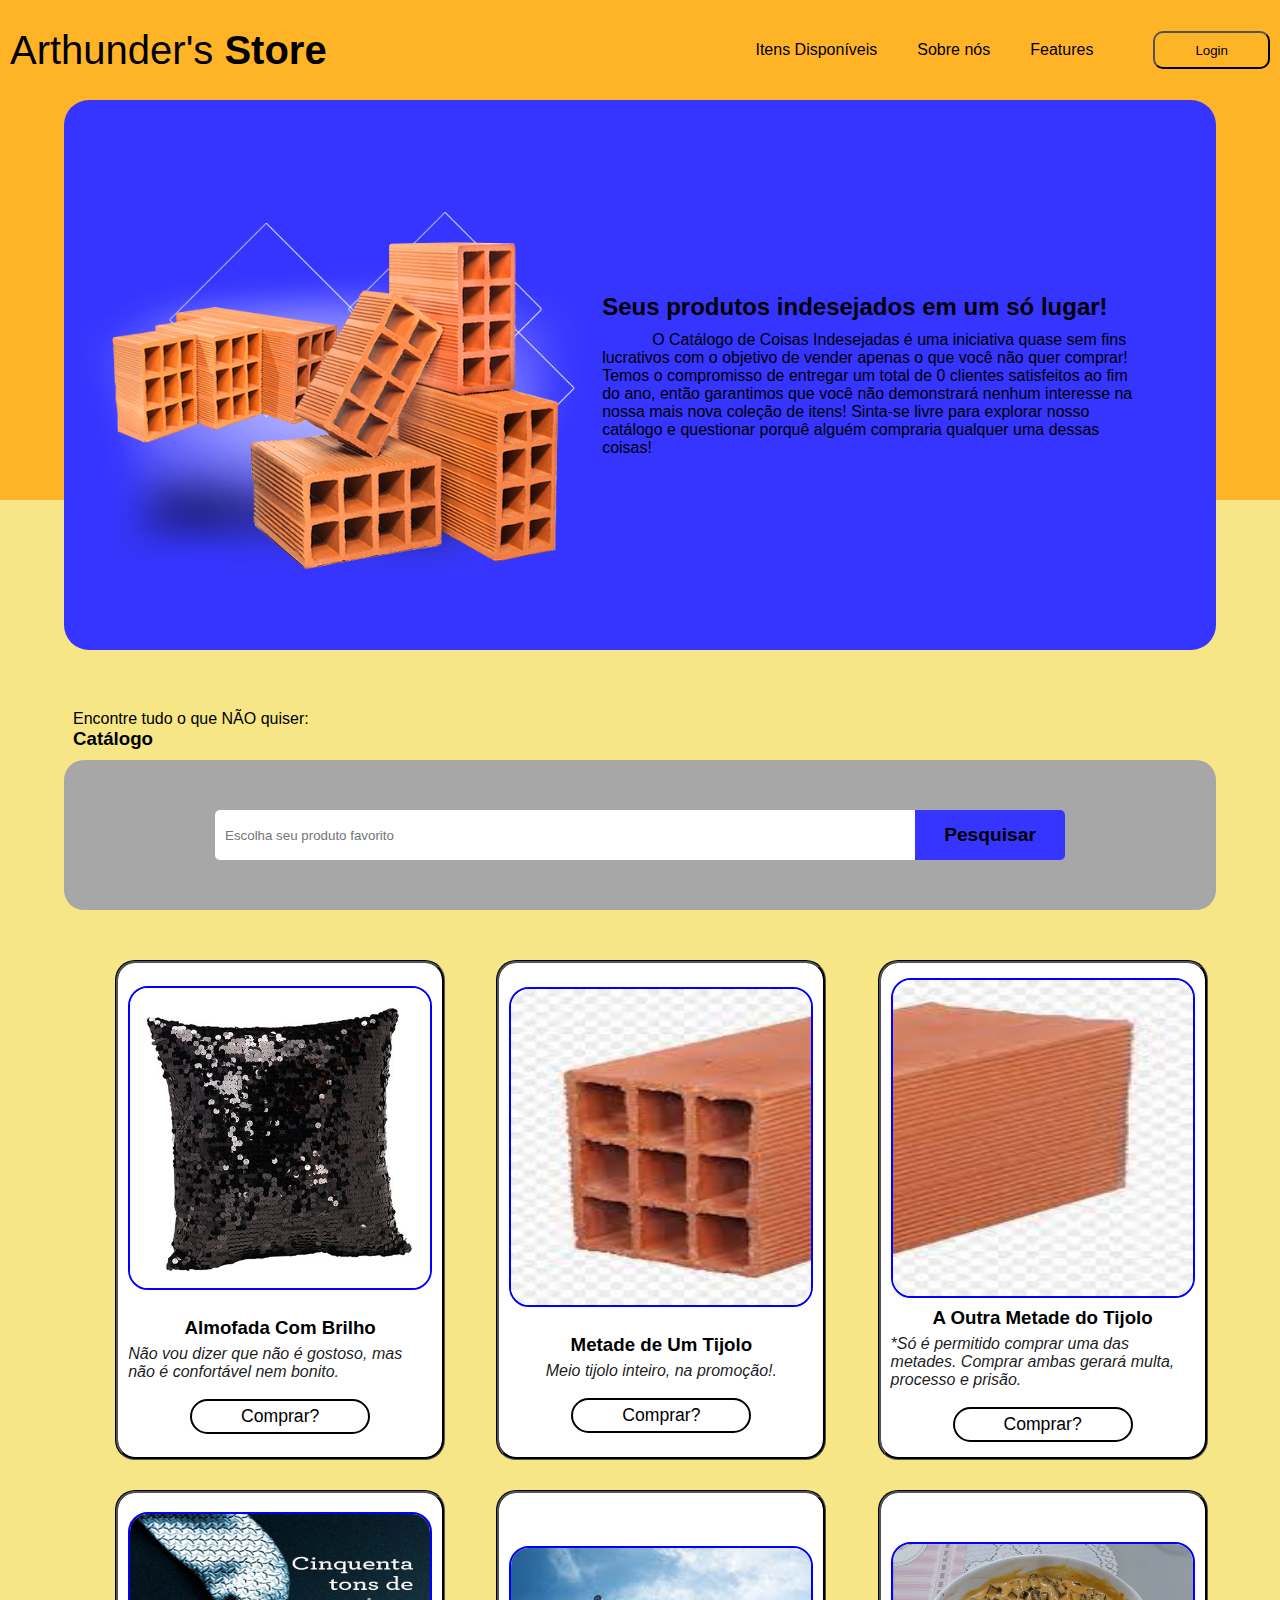
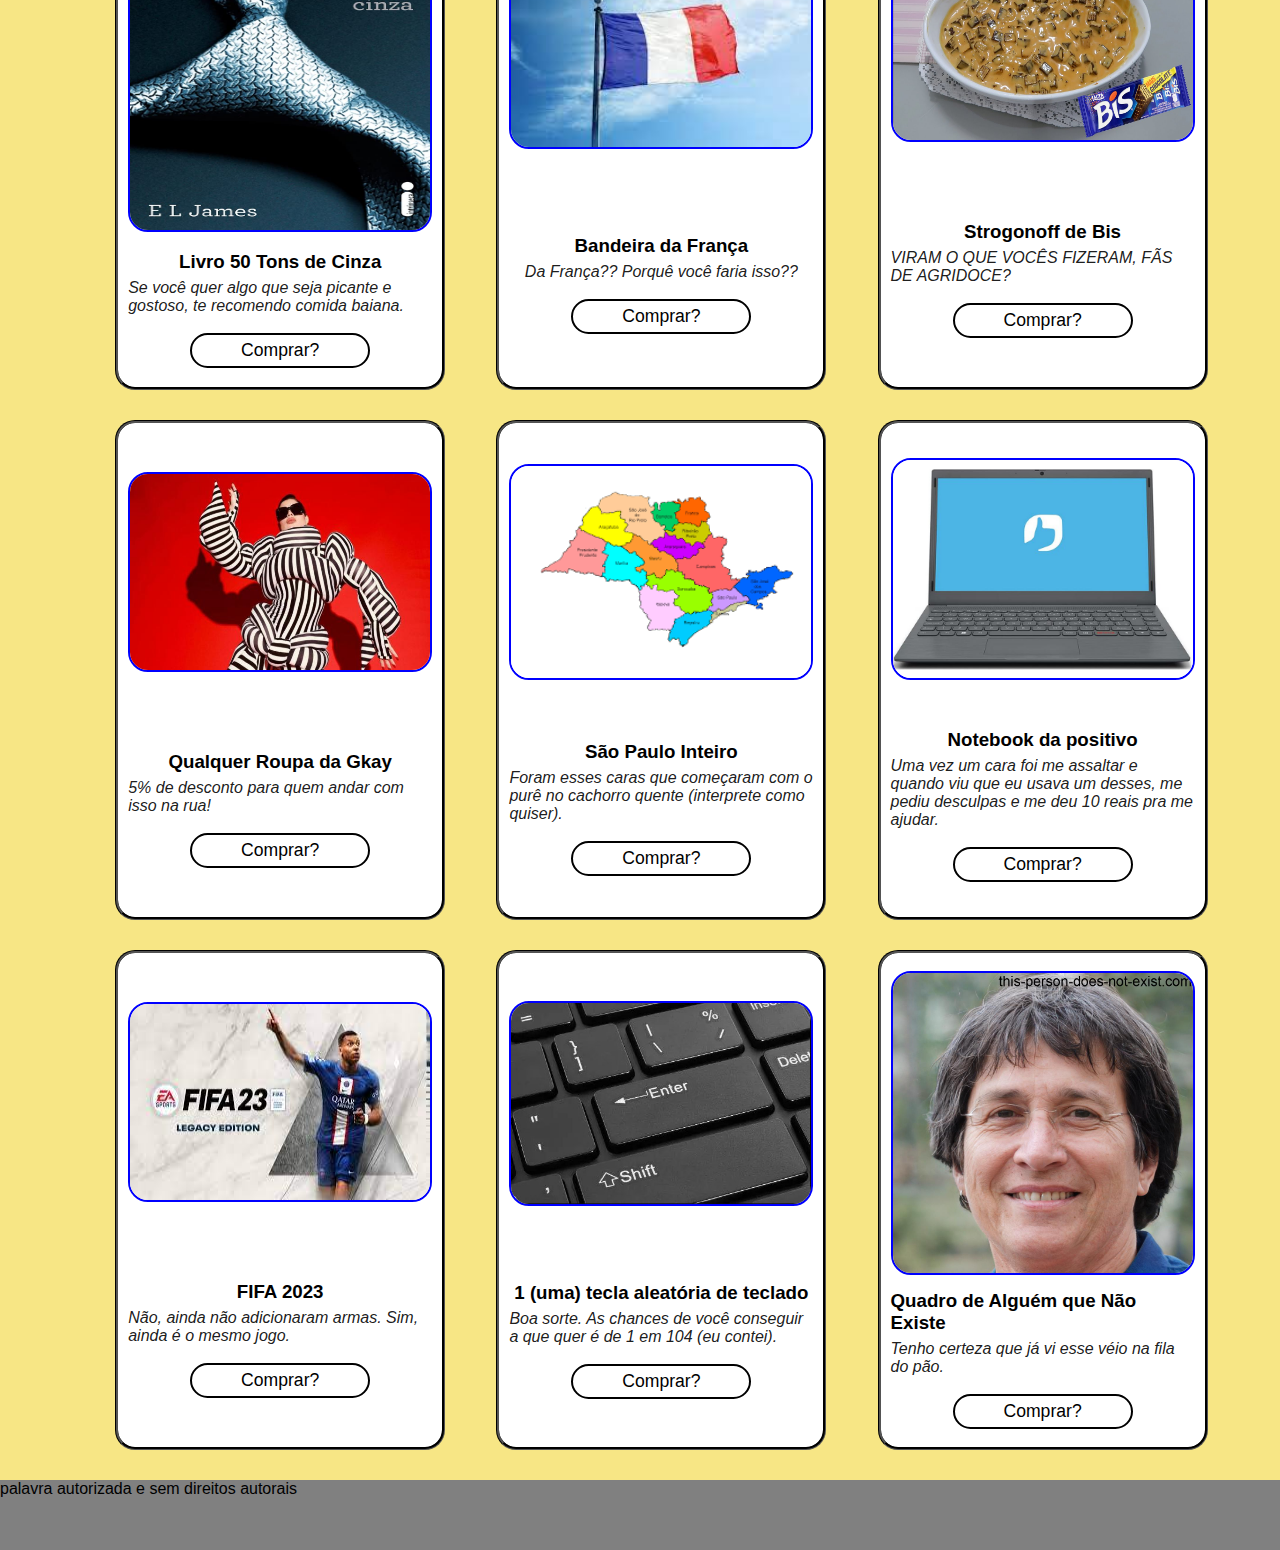
<file: index.html>
<!DOCTYPE html>
<html lang="pt">
<head>
    <link rel="stylesheet" href="index.css">
    <meta charset="UTF-8">
    <meta http-equiv="X-UA-Compatible" content="IE=edge">
    <meta name="viewport" content="width=device-width, initial-scale=1.0">
    <title>CCI </title>
    <link rel="shortcut icon" href="Imagens/pará.jpg" type="image/x-icon">
</head>
<body>
    <header>
        <div class="content">
            <nav>
                <p id="brand">Arthunder's <strong>Store</strong></p>
                <ul>
                    <li><a href="#Itens">Itens Disponíveis</a></li>
                    <li><a href="sobre.html">Sobre nós</a></li>
                    <li><a href="#Features">Features</a></li>
                    <button>Login</button>
                </ul>
            </nav>
        </div>
        <div class="header-block">
            <div class="text">
                <h2>Seus produtos indesejados em um só lugar!</h2>
                <p id="ptexto">O Catálogo de Coisas Indesejadas é uma iniciativa quase sem fins lucrativos com o objetivo de vender apenas o que você não quer comprar! Temos o compromisso de entregar um total de 0 clientes satisfeitos ao fim do ano, então garantimos que você não demonstrará nenhum interesse na nossa mais nova coleção de itens! Sinta-se livre para explorar nosso catálogo e questionar porquê alguém compraria qualquer uma dessas coisas!</p>
            </div>
            <img src="Imagens/tijolos.png" alt="Tijolos" id="tijolos">
        </div>
    </header>
    <section class="catalogo" id="catalogo">
        <div class="content">
             <div class="titulo">
                <p>Encontre tudo o que NÃO quiser:</p>
                <h3>Catálogo</h3>
             </div>
        </div>
        <div class="filtro">
            <input type="search" class="busca-input" placeholder="Escolha seu produto favorito">
            <button class="busca-botao"><strong>Pesquisar</strong></button>
        </div>
        <div class="areacards">
            <div class="itemcard">
                <img class="imagemcard"src="Imagens/almofada.jpg">
                <div class="conteudocard">
                    <h3>Almofada Com Brilho</h3>
                    <p>Não vou dizer que não é gostoso, mas não é confortável nem bonito.</p>
                    <a href="compra.html"><button type="button">Comprar?</button></a>
                </div>
            </div>
            <div class="itemcard">
                <img class="imagemcard"src="Imagens/tijolo1.jpg">
                <div class="conteudocard">
                    <h3>Metade de Um Tijolo</h3>
                    <p>Meio tijolo inteiro, na promoção!.</p>
                    <a href="compra.html"><button type="button">Comprar?</button></a>
                </div>
            </div>
            <div class="itemcard">
                <img class="imagemcard"src="Imagens/tijolo2.jpg">
                <div class="conteudocard">
                    <h3>A Outra Metade do Tijolo</h3>
                    <p>*Só é permitido comprar uma das metades. Comprar ambas gerará multa, processo e prisão. </p>
                    <a href="compra.html"><button type="button">Comprar?</button></a>
                </div>
            </div>
            <div class="itemcard">
                <img class="imagemcard"src="Imagens/cinza.jpg">
                <div class="conteudocard">
                    <h3>Livro 50 Tons de Cinza</h3>
                    <p>Se você quer algo que seja picante e gostoso, te recomendo comida baiana.</p>
                    <a href="compra.html"><button type="button">Comprar?</button></a>
                </div>
            </div>
            <div class="itemcard">
                <img class="imagemcard"src="Imagens/franca.jpg">
                <div class="conteudocard">
                    <h3>Bandeira da França</h3>
                    <p>Da França?? Porquê você faria isso??</p>
                    <a href="compra.html"><button type="button">Comprar?</button></a>
                </div>
            </div>
            <div class="itemcard">
                <img class="imagemcard"src="Imagens/bis.jpg">
                <div class="conteudocard">
                    <h3>Strogonoff de Bis</h3>
                    <p>VIRAM O QUE VOCÊS FIZERAM, FÃS DE AGRIDOCE?</p>
                    <a href="compra.html"><button type="button">Comprar?</button></a>
                </div>
            </div>
            <div class="itemcard">
                <img class="imagemcard"src="Imagens/gkay.jpg">
                <div class="conteudocard">
                    <h3>Qualquer Roupa da Gkay</h3>
                    <p>5% de desconto para quem andar com isso na rua!</p>
                    <a href="compra.html"><button type="button">Comprar?</button></a>
                </div>
            </div>
            <div class="itemcard">
                <img class="imagemcard"src="Imagens/saopaulo.png">
                <div class="conteudocard">
                    <h3>São Paulo Inteiro</h3>
                    <p>Foram esses caras que começaram com o purê no cachorro quente (interprete como quiser).</p>
                    <a href="compra.html"><button type="button">Comprar?</button></a>
                </div>
            </div>
            <div class="itemcard">
                <img class="imagemcard"src="Imagens/notebook.jpg">
                <div class="conteudocard">
                    <h3>Notebook da positivo</h3>
                    <p>Uma vez um cara foi me assaltar e quando viu que eu usava um desses, me pediu desculpas e me deu 10 reais pra me ajudar.</p>
                    <a href="compra.html"><button type="button">Comprar?</button></a>
                </div>
            </div>
            <div class="itemcard">
                <img class="imagemcard"src="Imagens/fifa.jpg">
                <div class="conteudocard">
                    <h3>FIFA 2023</h3>
                    <p>Não, ainda não adicionaram armas. Sim, ainda é o mesmo jogo.</p>
                    <a href="compra.html"><button type="button">Comprar?</button></a>
                </div>
            </div>
            <div class="itemcard">
                <img class="imagemcard"src="Imagens/tecla.jpg">
                <div class="conteudocard">
                    <h3>1 (uma) tecla aleatória de teclado</h3>
                    <p>Boa sorte. As chances de você conseguir a que quer é de 1 em 104 (eu contei).</p>
                    <a href="compra.html"><button type="button">Comprar?</button></a>
                </div>
            </div>
            <div class="itemcard">
                <img class="imagemcard"src="Imagens/pessoa.jpg">
                <div class="conteudocard">
                    <h3>Quadro de Alguém que Não Existe</h3>
                    <p>Tenho certeza que já vi esse véio na fila do pão.</p>
                    <a href="compra.html"><button type="button">Comprar?</button></a>
                </div>
            </div>
                </div>
            </div>
        </div>
    </section>
    <footer class="rodape">palavra autorizada e sem direitos autorais</footer>
</body>
</html>
</file>
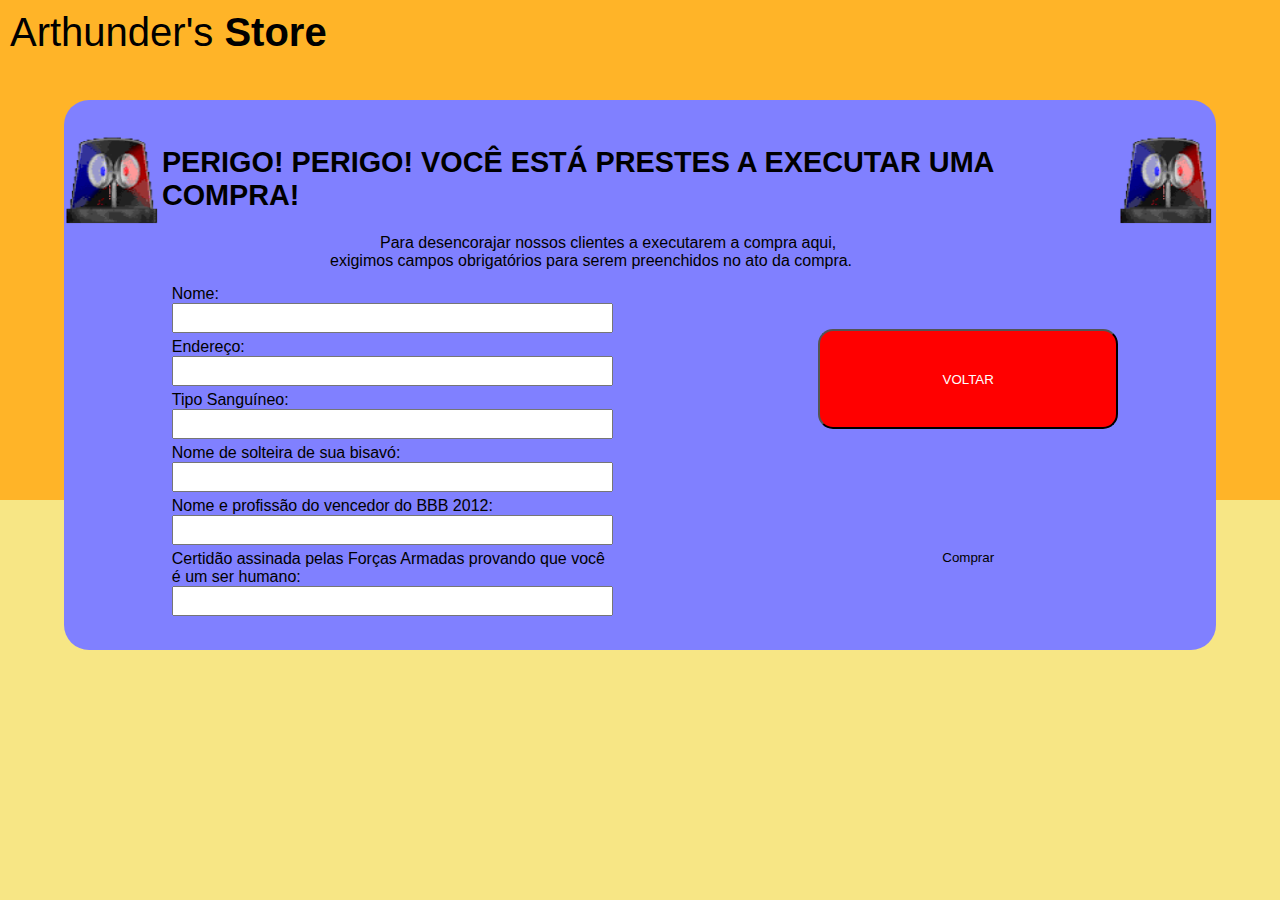
<file: compra.html>
<!DOCTYPE html>
<html lang="en">
<head>
    <link rel="stylesheet" href="compra.css">
    <meta charset="UTF-8">
    <meta http-equiv="X-UA-Compatible" content="IE=edge">
    <meta name="viewport" content="width=device-width, initial-scale=1.0">
    <title>Página de Compra</title>
    <link rel="shortcut icon" href="Imagens/pará.jpg" type="image/x-icon">
</head>
<body>
    <header>
        <div class="content">
            <nav>

                <p id="brand">Arthunder's <strong>Store</strong></p>
            </nav>
        </div>
        <div class="header-block">
            <div class="cima">
                <img src="Imagens/aviso.gif">
                <h2>PERIGO! PERIGO! VOCÊ ESTÁ PRESTES A EXECUTAR UMA COMPRA!</h2>
                <img src="Imagens/aviso.gif">
            </div>
            <div class="text">
                <p id="ptexto">Para desencorajar nossos clientes a executarem a compra aqui, exigimos campos obrigatórios para serem preenchidos no ato da compra.</p>
            </div>
            <div class="abaixo">
                <ul class="componentes">
                    <li><input class="campo">Nome:</input></li>
                    <li><input class="campo">Endereço:</input></li>
                    <li><input class="campo">Tipo Sanguíneo:</input></li>
                    <li><input class="campo">Nome de solteira de sua bisavó:</input></li>
                    <li><input class="campo">Nome e profissão do vencedor do BBB 2012:</input></li>
                    <li><input class="campo">Certidão assinada pelas Forças Armadas provando que você é um ser humano:</input></li>
                </ul>
                <div class="botoes">
                    <a href="index.html"><button type="button" id="voltar">VOLTAR  </button></a>
                    <a href="fim.html"id="comprar"><button type="button" id="comprar">Comprar</button></a>
                </div>
            </div>

        </div>
    </header>
    
</body>
</html>
</file>
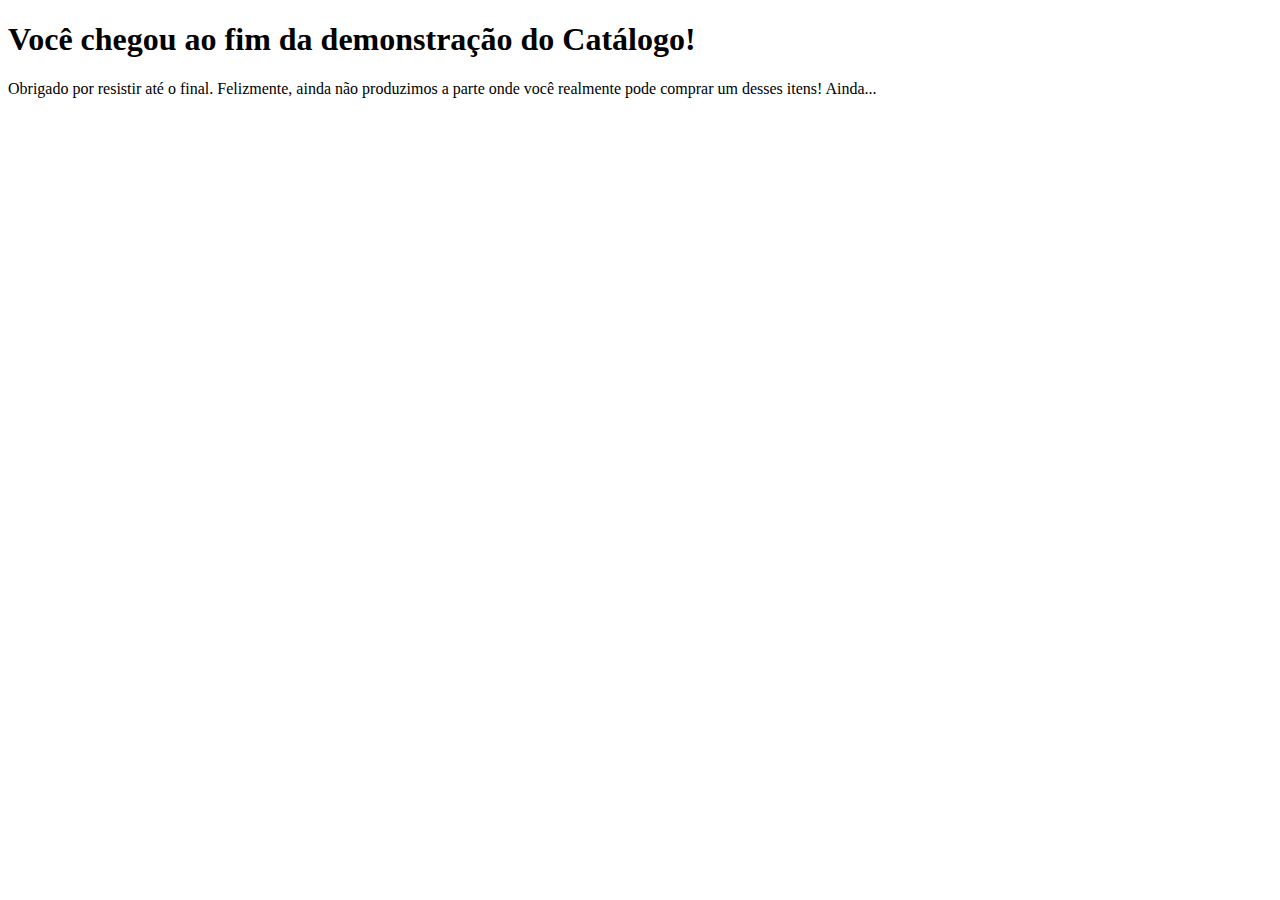
<file: fim.html>
<!DOCTYPE html>
<html lang="en">
<head>
    <meta charset="UTF-8">
    <meta http-equiv="X-UA-Compatible" content="IE=edge">
    <meta name="viewport" content="width=device-width, initial-scale=1.0">
    <title>Document</title>
</head>
<body>
    <h1>Você chegou ao fim da demonstração do Catálogo!</h1>
    <p>Obrigado por resistir até o final. Felizmente, ainda não produzimos a parte onde você realmente pode comprar um desses itens! Ainda...</p>
</body>
</html>
</file>
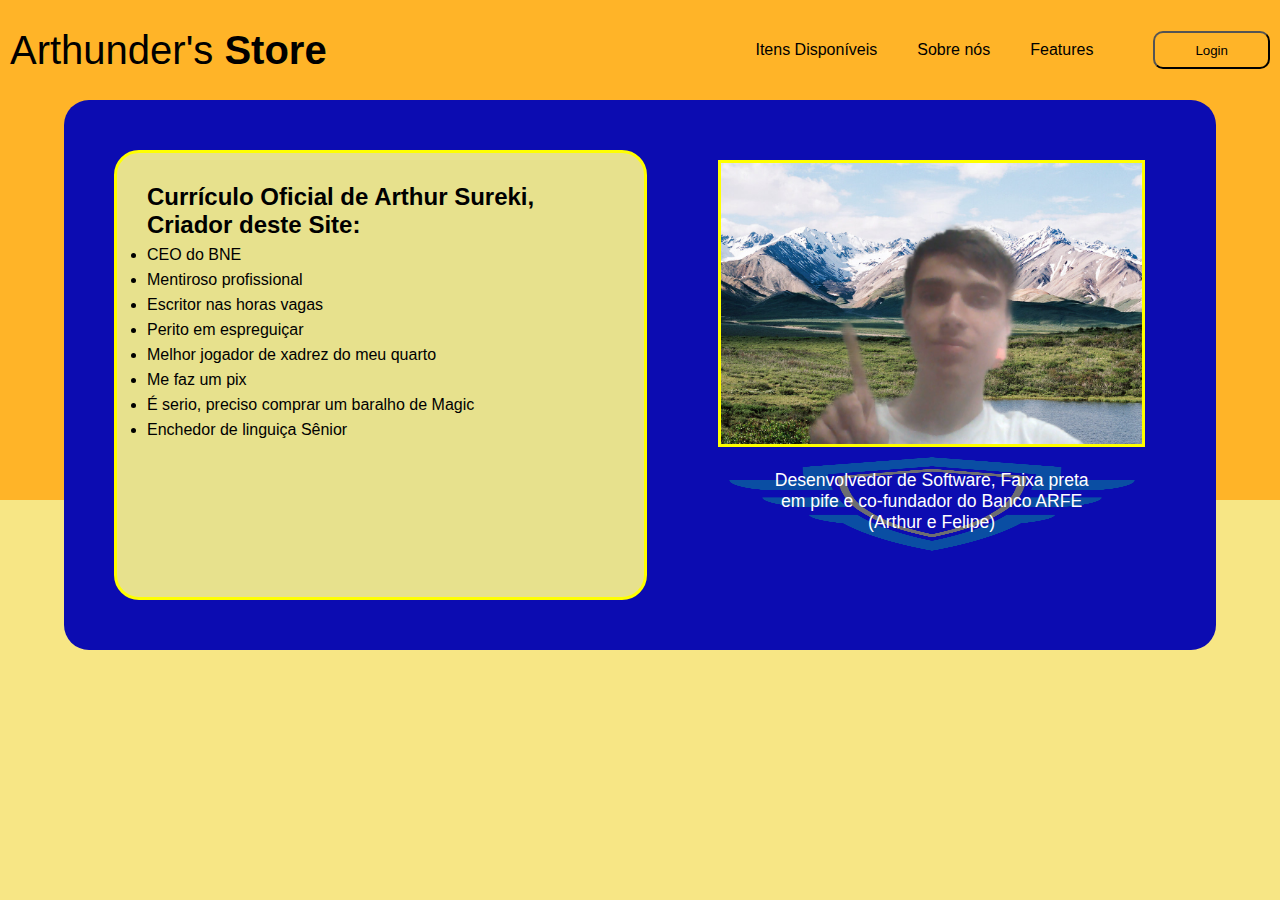
<file: sobre.html>
<!DOCTYPE html>
<html lang="en">
<head>
    <meta charset="UTF-8">
    <meta http-equiv="X-UA-Compatible" content="IE=edge">
    <meta name="viewport" content="width=>, initial-scale=1.0">
    <link rel="stylesheet" href="sobre.css">
    <title>Document</title>
</head>
<body>
    <header>
        <div class="content">
            <nav>
                <p id="brand">Arthunder's <strong>Store</strong></p>
                <ul>
                    <li><a href="#Itens">Itens Disponíveis</a></li>
                    <li><a href="sobre.html">Sobre nós</a></li>
                    <li><a href="#Features">Features</a></li>
                    <button>Login</button>
                </ul>
            </nav>
        </div>
        <div class="header-block">
            <div class="text">
                <h2>Currículo Oficial de Arthur Sureki, Criador deste Site:</h2>
                <ul>
                    <li>CEO do BNE</li>
                    <li>Mentiroso profissional</li>
                    <li>Escritor nas horas vagas</li>
                    <li>Perito em espreguiçar</li>
                    <li>Melhor jogador de xadrez do meu quarto</li>
                    <li>Me faz um pix</li>
                    <li>É serio, preciso comprar um baralho de Magic</li>
                    <li>Enchedor de linguiça Sênior</li>
                </ul>
            </div>
            <div class="imagemtexto"><img src="Imagens/eu.png" alt="Apenaseu" id="eu">
            <p id="textofoto">Desenvolvedor de Software, Faixa preta em pife e co-fundador do Banco ARFE (Arthur e Felipe)</p>
            <img src="Imagens/escudo.png" id="escudo">
            </div>
        </div> 
    </header>
</body>
</html>
</file>
<file: index.css>
/*Inicializando tudo*/
* {
    margin: 0px;
    padding: 0px;
    box-sizing: border-box;
    outline: none;
    font-family: Arial, Helvetica, sans-serif;
}
html, body {
    width: 100%;
    overflow-x: hidden;
    background-color: rgb(247, 230, 133);
}

/*Cabeçalho da home (nome e opções)*/
header{
    width: 100%;
    height: 500px;
    background-color: rgb(255, 180, 40);
}
.content {
    display:flex;
    flex-direction: column;
    padding: 10px;
    width: 100%;
    height: 100px;
    margin: 0 auto;
}
nav {
    width: 100%;
    display: flex;
    flex-direction: row;
    align-items: center;
    justify-content: space-between;
    height: 125px;
}
a {
    text-decoration: none;
    color: black;
    border-color: rgb(158, 103, 0);
}
#brand{
    font-size: 40px;
}
nav ul{
    display:flex;
    flex-direction: row;       
}
nav li{
    margin-right: 20px;
    list-style-type: none;
    padding: 10px;
    cursor: pointer;
    border-radius: 5px;
}
li:hover{
    transition: 0.5s;
    background-color: rgb(134, 88, 2);
    color:white;
}
nav button{
    padding: 8px 40px;
    background-color: transparent;
    cursor: pointer;
    border-radius: 10px;
    margin-left: 30px;
}
nav button:hover{
    transition: 0.5s;
    background-color: rgb(134, 88, 2);
    color: white;
    border-color: white;
}
/*Imagem e texto logo abaixo do display de opções*/
.header-block{
    display: flex;
    flex-direction: row-reverse;
    justify-content: space-between;
    align-items: center;
    width: 90%;
    height: 110%;
    margin-left: 5%;
    border-radius: 25px;
    background-color: rgb(53, 53, 255);
}
.text{
    margin-right: 70px;
    width: 550px;

}
#ptexto{
    text-indent: 50px;
    margin-top: 10px;
}
#tijolos{
    margin-top: 5%;
    height: 80%;
}
section .catalogo{
    width: 100vw;
    padding: 100px;
}
section .filtro{
    width: 90%;
    height: 150px;
    border-radius: 20px;
    margin: 160px auto 50px auto;
    background-color: rgb(167, 167, 167);
    display: flex;
    flex-direction: row;
    justify-content: center;
    align-items: center;
}
section .filtro input{
    width: 700px;
    height: 50px;
    border: none;
    border-radius: 5px 0 0 5px;
    text-indent: 10px;
}
section .filtro button{
    width: 150px;
    height: 50px;
    border: none;
    border-radius: 0 5px 5px 0;
    cursor:pointer;
    background-color: rgb(53, 53, 255);
    font-size: 1.2em;
    transition: 0.3s ease;
}
section .filtro button:hover{
    background-color: black;
    color: rgb(53, 53, 255);
}
.titulo{
    margin: 200px 0 -40px 5%;
}
/*Cartões de venda*/
.areacards{
    width: 100%;
    display: flex;
    flex-direction: row;
    flex-wrap: wrap;
    margin-left: 5%;
}
.itemcard{
    background-color: white;
    width: 330px;
    height: 500px;
    padding: 10px;
    border: 3px groove black;
    box-shadow: 50px;
    border-radius: 20px;
    display: flex;
    flex-direction: column;
    justify-content: space-around;
    margin-left: 4%;
    margin-bottom: 30px;
}
.itemcard:hover{
    border-color: blue;
    background-color: rgb(233, 167, 46);
    transition: 0.3s;
}
.imagemcard{
    min-height: 200px;
    max-height: 320px;
    border: 2px solid blue;
    border-radius: 20px;
}
.conteudocard{
    display: flex;
    flex-direction: column;
    justify-content: center;
    align-items: center;
}
.itemcard button{
    margin-top: 10%;
    background-color: transparent;
    border: 2px solid;
    border-radius: 20px;
    width: 180px;
    height: 35px;
    font-size: 1.1em;
    cursor: pointer;
}
.itemcard button:hover{
    color:white;
    background-color: blue;
    height: 45px;
    width: 200px;
    transition: 0.3s;
}
.itemcard p{
    margin-top: 2%;
    font-style: italic;
    color: rgba(0, 0, 0, 0.9);
}
/*Rodapé*/
.rodape{
    width: 100%;
    height: 70px;
    background-color: gray;
}
</file>
<file: compra.css>
/*Inicializando tudo*/
* {
    margin: 0px;
    padding: 0px;
    box-sizing: border-box;
    outline: none;
    font-family: Arial, Helvetica, sans-serif;
}
html, body {
    width: 100%;
    background-color: rgb(247, 230, 133);
    animation: avisopreto 2s infinite;
}

/*Cabeçalho da home (nome e opções)*/
header{
    width: 100%;
    height: 500px;
    background-color: rgb(255, 180, 40);
    animation: aviso 2s infinite;
}
@keyframes aviso{
    50%{
        background-color: red;
    }
}
@keyframes avisopreto {
    50%{
        background-color: black;
    }
}
.content {
    display:flex;
    flex-direction: column;
    padding: 10px;
    width: 100%;
    height: 100px;
    margin: 0 auto;
}
#brand{
    font-size: 40px;
}
/*Imagem e texto logo abaixo do display de opções*/
.header-block{
    display: flex;
    flex-direction: column;
    justify-content: center;
    width: 90%;
    height: 110%;
    margin-left: 5%;
    border-radius: 25px;
    background-color: rgb(128, 128, 255);
}
.cima{
    height: 20%;
    display: flex;
    flex-direction: row;
    justify-content: center;
    align-items: center;
}
.cima img{
    width: 100px;
    height: 90px;
}
.cima h2{
    font-size: 1.8em;
}
.text{
    display: flex;
    align-self: center;
    align-items: center;
    justify-content: center;
    margin-right: 70px;
    width: 550px;

}
#ptexto{
    text-indent: 50px;
}
.abaixo{
    display: flex;
    flex-direction: row;
    justify-content: space-around;
}
.componentes{
    padding: 10px;
    width: 40%; 
}
.componentes li{
    margin-top: 5px;
    display: flex;
    flex-direction: column-reverse;
}
.componentes input{
    height: 30px;
}

.botoes{
    display: flex;
    flex-direction: column;
    justify-content: space-around;
    align-items: center;
}
@keyframes voltar {
    50%{
        background-color: red;
    }
}
#voltar{
    height: 100px;
    width: 300px;
    border-radius: 15px;
    background-color: red;
    color: white;
    cursor: pointer;
}
#voltar:hover{
    background-color: white;
    color: black;
    animation: voltar 0.5s infinite;
}
#comprar{
    border-color: transparent;
    background-color: transparent;

}
</file>
<file: sobre.css>
/*Inicializando tudo*/
* {
    margin: 0px;
    padding: 0px;
    box-sizing: border-box;
    outline: none;
    font-family: Arial, Helvetica, sans-serif;
}
html, body {
    width: 100%;
    background-color: rgb(247, 230, 133);
}

/*Cabeçalho da home (nome e opções)*/
header{
    width: 100%;
    height: 500px;
    background-color: rgb(255, 180, 40);
}
.content {
    display:flex;
    flex-direction: column;
    padding: 10px;
    width: 100%;
    height: 100px;
    margin: 0 auto;
}
nav {
    width: 100%;
    display: flex;
    flex-direction: row;
    align-items: center;
    justify-content: space-between;
    height: 125px;
}
a {
    text-decoration: none;
    color: black;
    border-color: rgb(158, 103, 0);
}
#brand{
    font-size: 40px;
}
nav ul{
    display:flex;
    flex-direction: row;       
}
nav li{
    margin-right: 20px;
    list-style-type: none;
    padding: 10px;
    cursor: pointer;
    border-radius: 5px;
}
nav li:hover{
    transition: 0.5s;
    background-color: rgb(134, 88, 2);
    color:white;
}
nav button{
    padding: 8px 40px;
    background-color: transparent;
    cursor: pointer;
    border-radius: 10px;
    margin-left: 30px;
}
nav button:hover{
    transition: 0.5s;
    background-color: rgb(134, 88, 2);
    color: white;
    border-color: white;
}
/*Imagem e texto logo abaixo do display de opções*/
.header-block{
    display: flex;
    flex-direction: row;
    justify-content: space-around;
    align-items: center;
    width: 90%;
    height: 110%;
    margin-left: 5%;
    border-radius: 25px;
    background-color: rgb(12, 12, 177);
}
.text{
    margin-left: 50px;
    padding: 30px;
    width: 550px;
    height: 450px;
    background-color: rgb(231, 225, 141);
    border-radius: 25px;
    border: 3px solid yellow;
    animation: imagene 2s;
}
.text li{
    margin: 7px auto;
}
.imagemtexto{
    display: flex;
    flex-direction: column;
    align-items: center;
}
#ptexto{
    text-indent: 50px;
    margin-top: 10px;
    
}
#eu{
    width: 75%;
    height: 40%;
    border: 3px solid yellow;
}   
@keyframes imagene {
    0% {transform: translateY(600px);
    }
    25%{
        transform: translateY(0px);
    }
    50%{
        transform: translateX(-25px);
    }
    75%{
        transform: translateX(25px);
    }
    100%{
        
    }
}
#textofoto{
    color: white;
    text-align: center;
    font-size: 1.1em;
    margin-top: 4%;
    width: 325px;
    margin-bottom: 10%;
    z-index: 2;
}
#escudo{
    position: absolute;
    margin-top: 19%;
    z-index: 0;
    height: 200px;
    width: 600px;
}
</file>
